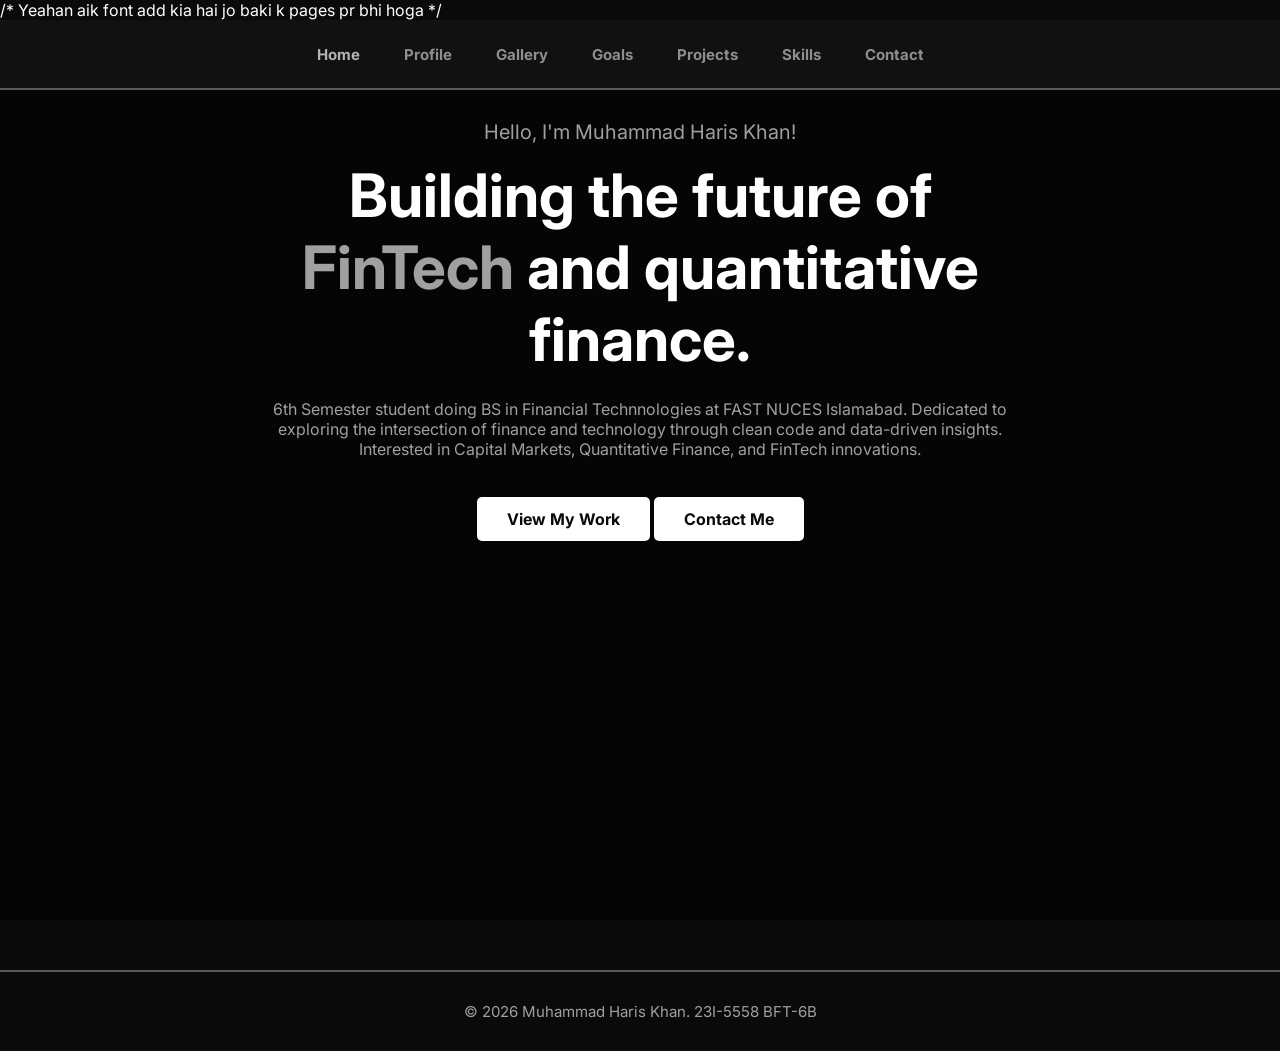
<file: Index.html>
<!DOCTYPE html>
<html lang="en">
<head>
    <meta charset="UTF-8">
    <meta name="viewport" content="width=device-width, initial-scale=1.0">
    <title>Muhammad Haris Khan | Portfolio</title>
    <link rel="stylesheet" href="style.css">
    <link rel="stylesheet" href="responsive.css"> 
    <link href="https://fonts.googleapis.com/css2?family=Inter:wght@300;500;700&display=swap" rel="stylesheet">
    /* Yeahan aik font add kia hai jo baki k pages pr bhi hoga */

</head>
<body>

    <nav> 
        <div class="nav-container">
            <a href="index.html" class="active">Home</a>
            <a href="profile.html">Profile</a>
            <a href="gallery.html">Gallery</a>
            <a href="goals.html">Goals</a>
            <a href="projects.html">Projects</a>
            <a href="skills.html">Skills</a>
            <a href="contact.html">Contact</a>
        </div>
    </nav>
    
    <main class="home"> 
        <div class="home-content">
            <p class="home-greeting">
                Hello, I'm Muhammad Haris Khan!
            </p>
            <h1 class="home-title">
                Building the future of <span>FinTech</span> and quantitative finance.
            </h1>
            <p class="home-bio">
                6th Semester student doing BS in Financial Technnologies 
                at FAST NUCES Islamabad. Dedicated to exploring the intersection of finance and 
                technology through clean code and data-driven insights. Interested in Capital 
                Markets, Quantitative Finance, and FinTech innovations.
            </p>

            <div class="home-btns"> 
                <a href="projects.html" class="btn-primary">View My Work</a>
                <a href="contact.html" class="btn-primary">Contact Me</a>
            </div>
                
                
        </div>
    </main>

    <footer>
        <p>&copy; 2026 Muhammad Haris Khan. 23I-5558 BFT-6B</p>
    </footer>

</body>
</html>
</file>
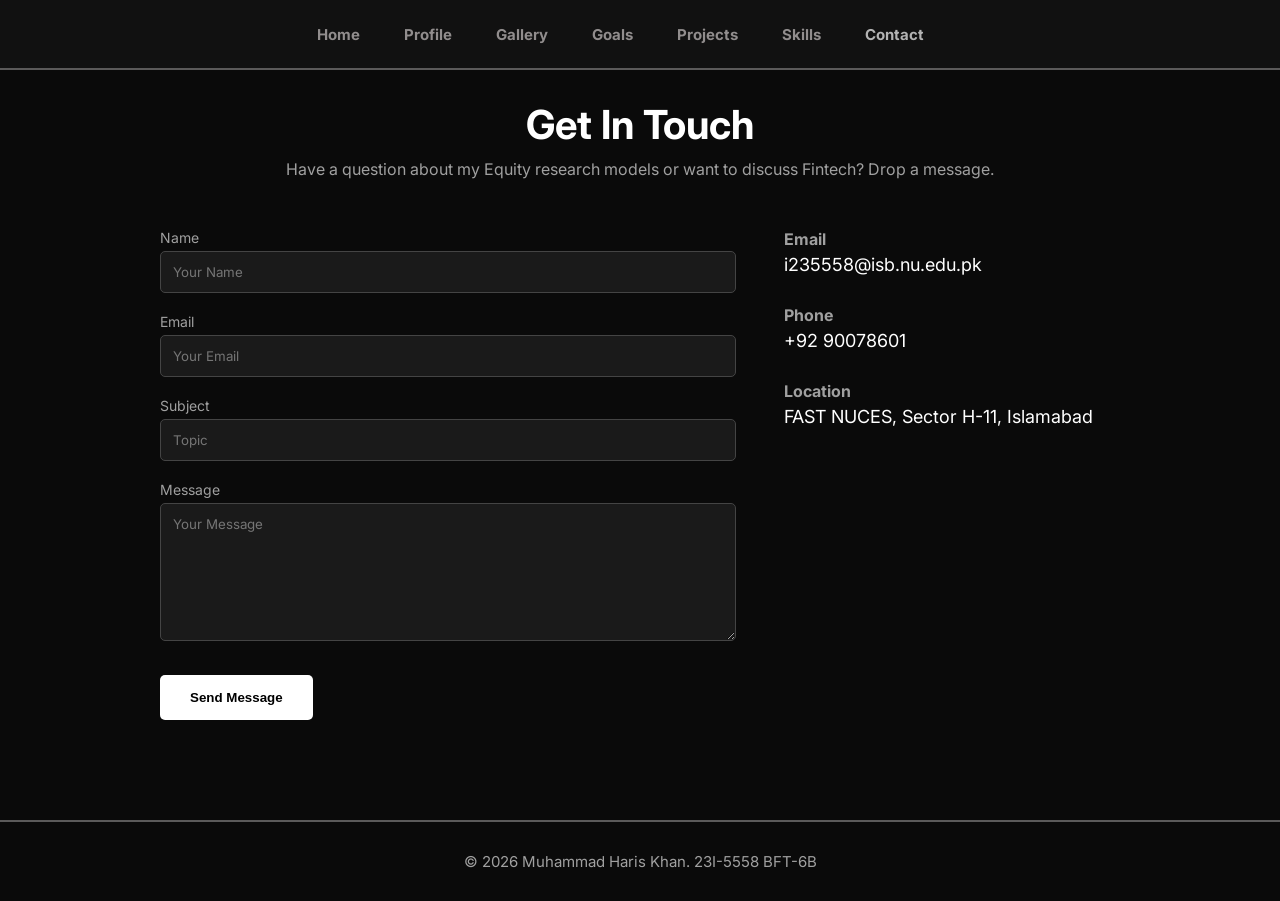
<file: contact.html>
<!DOCTYPE html>
<html lang="en">
<head>
    <meta charset="UTF-8">
    <meta name="viewport" content="width=device-width, initial-scale=1.0">
    <title>Contact Us | Muhammad Haris Khan</title>
    <link rel="stylesheet" href="style.css">
    <link rel="stylesheet" href="responsive.css">
    <link href="https://fonts.googleapis.com/css2?family=Inter:wght@300;500;700&display=swap" rel="stylesheet">
</head>
<body>

    <nav>
        <div class="nav-container">
            <a href="index.html">Home</a>
            <a href="profile.html">Profile</a>
            <a href="gallery.html">Gallery</a>
            <a href="goals.html">Goals</a>
            <a href="projects.html">Projects</a>
            <a href="skills.html">Skills</a>
            <a href="contact.html" class="active">Contact</a>
        </div>
    </nav>

    <main class="contact-container">
        <header class="section-header">
            <h1>Get In Touch</h1>
            <p>Have a question about my Equity research models or want to discuss Fintech? Drop a message.</p>
        </header>

        <div class="contact-wrapper">
            <section class="contact-form-section">
                <form action="#" class="contact-form">
                    <div class="form-group">
                        <label for="name">Name</label>
                        <input type="text" id="name" name="name" placeholder="Your Name" required>
                    </div>
                    <div class="form-group">
                        <label for="email">Email</label>
                        <input type="email" id="email" name="email" placeholder="Your Email" required>
                    </div>
                    <div class="form-group">
                        <label for="subject">Subject</label>
                        <input type="text" id="subject" name="subject" placeholder="Topic" required>
                    </div>
                    <div class="form-group">
                        <label for="message">Message</label>
                        <textarea id="message" name="message" rows="7" placeholder="Your Message" required></textarea>
                    </div>
                    <button type="submit" class="btn-submit">Send Message</button>
                </form>
            </section>

            <section class="contact-info">
                <div class="info-item">
                    <h3>Email</h3>
                    <p>i235558@isb.nu.edu.pk</p>
                </div>
                <div class="info-item">
                    <h3>Phone</h3>
                    <p>+92 90078601</p>
                </div>
                <div class="info-item">
                    <h3>Location</h3>
                    <p>FAST NUCES, Sector H-11, Islamabad</p>
                </div>
            </section>
        </div>
    </main>

    <footer>
        <p>&copy; 2026 Muhammad Haris Khan. 23I-5558 BFT-6B</p>
    </footer>

</body>
</html>
</file>
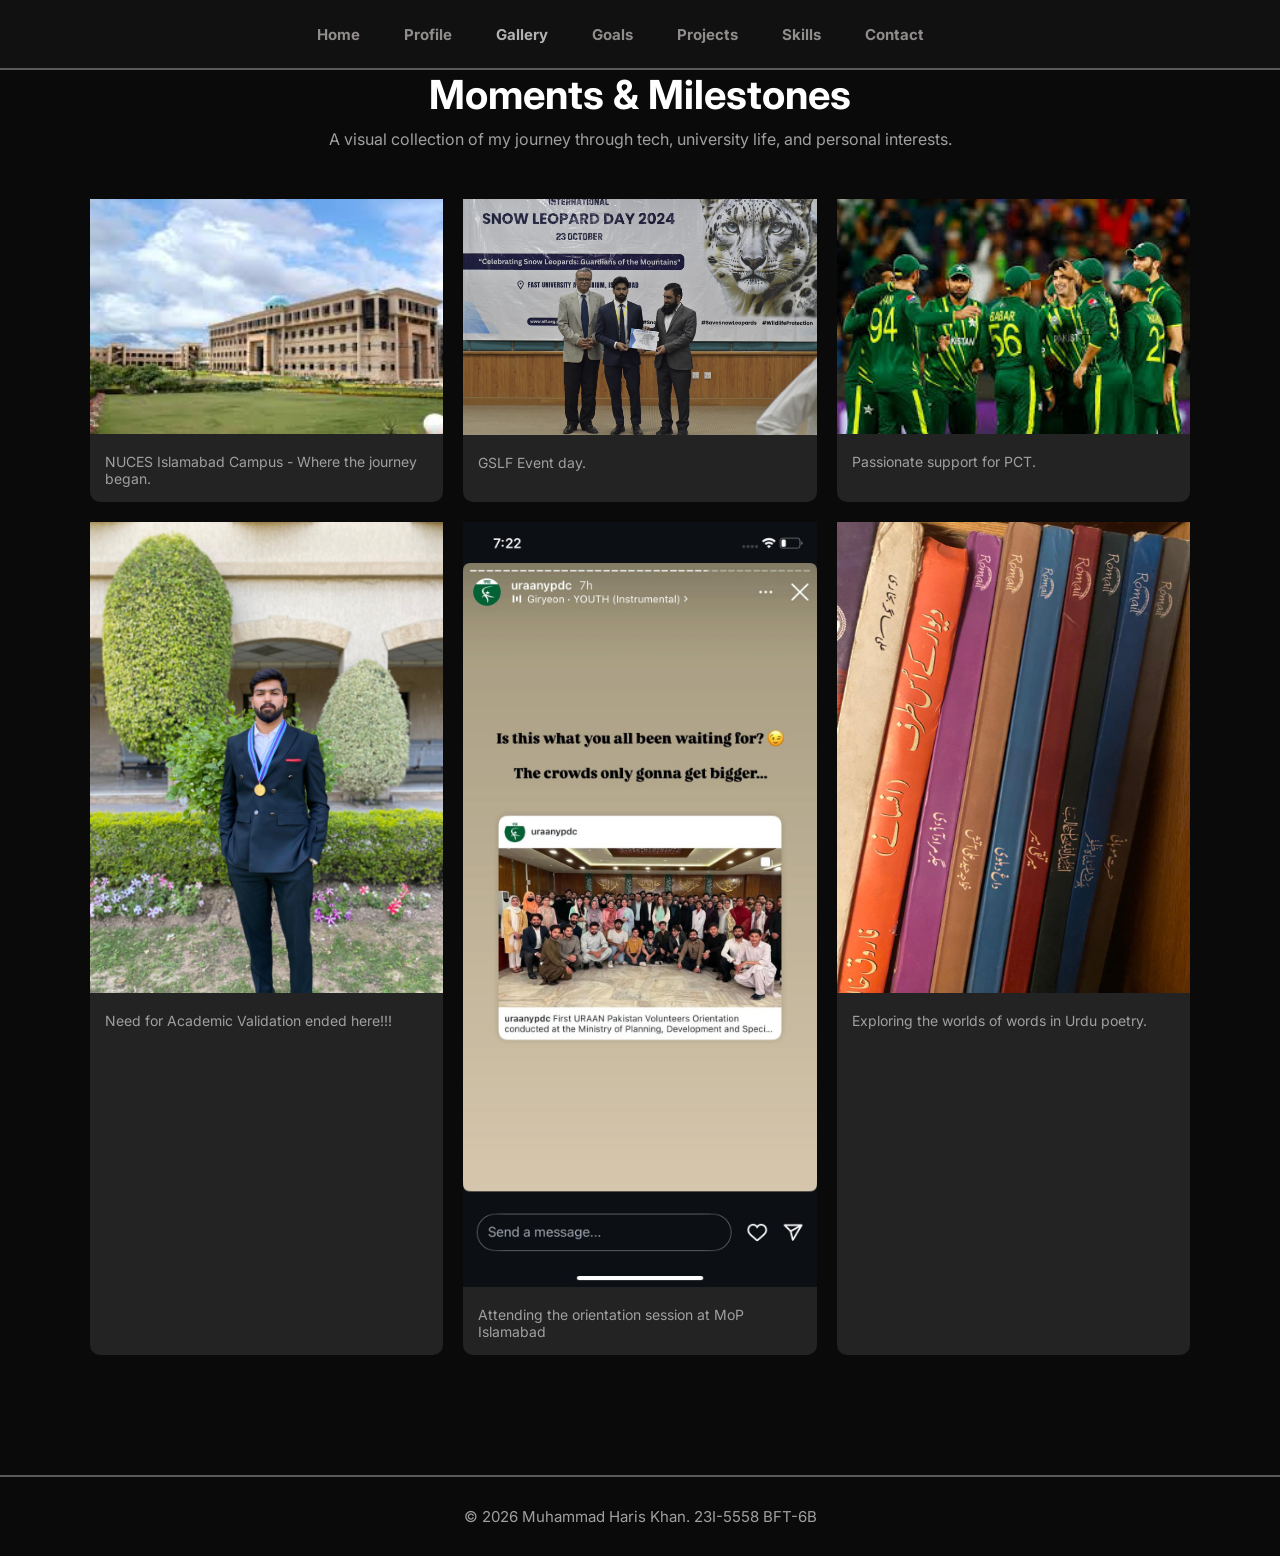
<file: gallery.html>
<!DOCTYPE html>
<html lang="en">
<head>
    <meta charset="UTF-8">
    <meta name="viewport" content="width=device-width, initial-scale=1.0">
    <title>Gallery | Muhammad Haris Khan</title>
    <link rel="stylesheet" href="style.css">
    <link rel="stylesheet" href="responsive.css"> <link href="https://fonts.googleapis.com/css2?family=Inter:wght@300;500;700&display=swap" rel="stylesheet">
</head>
<body>

    <nav>
        <div class="nav-container">
            <a href="index.html">Home</a>
            <a href="profile.html">Profile</a>
            <a href="gallery.html" class="active">Gallery</a>
            <a href="goals.html">Goals</a>
            <a href="projects.html">Projects</a>
            <a href="skills.html">Skills</a>
            <a href="contact.html">Contact</a>
        </div>
    </nav>

    <main class="gallery-container">
        <header class="section-header">
            <h1>Moments & Milestones</h1>
            <p>A visual collection of my journey through tech, university life, and personal interests.</p>
        </header>

        <section class="gallery-grid">
            <div class="gallery-item">
                <img src="images/Gallery1.jpg" alt="FAST NUCES Campus">
                <div class="caption">NUCES Islamabad Campus - Where the journey began.</div>
            </div>
            <div class="gallery-item">
                <img src="images/gslf.jpg" alt="Coding Session">
                <div class="caption">GSLF Event day.</div>
            </div>
            <div class="gallery-item">
                <img src="images/pct.jpg" alt="PCT">
                <div class="caption">Passionate support for PCT.</div>
            </div>
            <div class="gallery-item">
                <img src="images/academic.jpg" alt="Urdu Poetry Book">
                <div class="caption">Need for Academic Validation ended here!!!</div>
            </div>
            <div class="gallery-item">
                <img src="images/uraanypdc.jpg" alt="Society Event">
                <div class="caption">Attending the orientation session at MoP Islamabad</div>
            </div>
            <div class="gallery-item">
                <img src="images/books.jpg" alt="Urdu Poetry Books">
                <div class="caption">Exploring the worlds of words in Urdu poetry.</div>
            </div>
        </section>
    </main>

    <footer>
        <p>&copy; 2026 Muhammad Haris Khan. 23I-5558 BFT-6B</p>
    </footer>

</body>
</html>
</file>
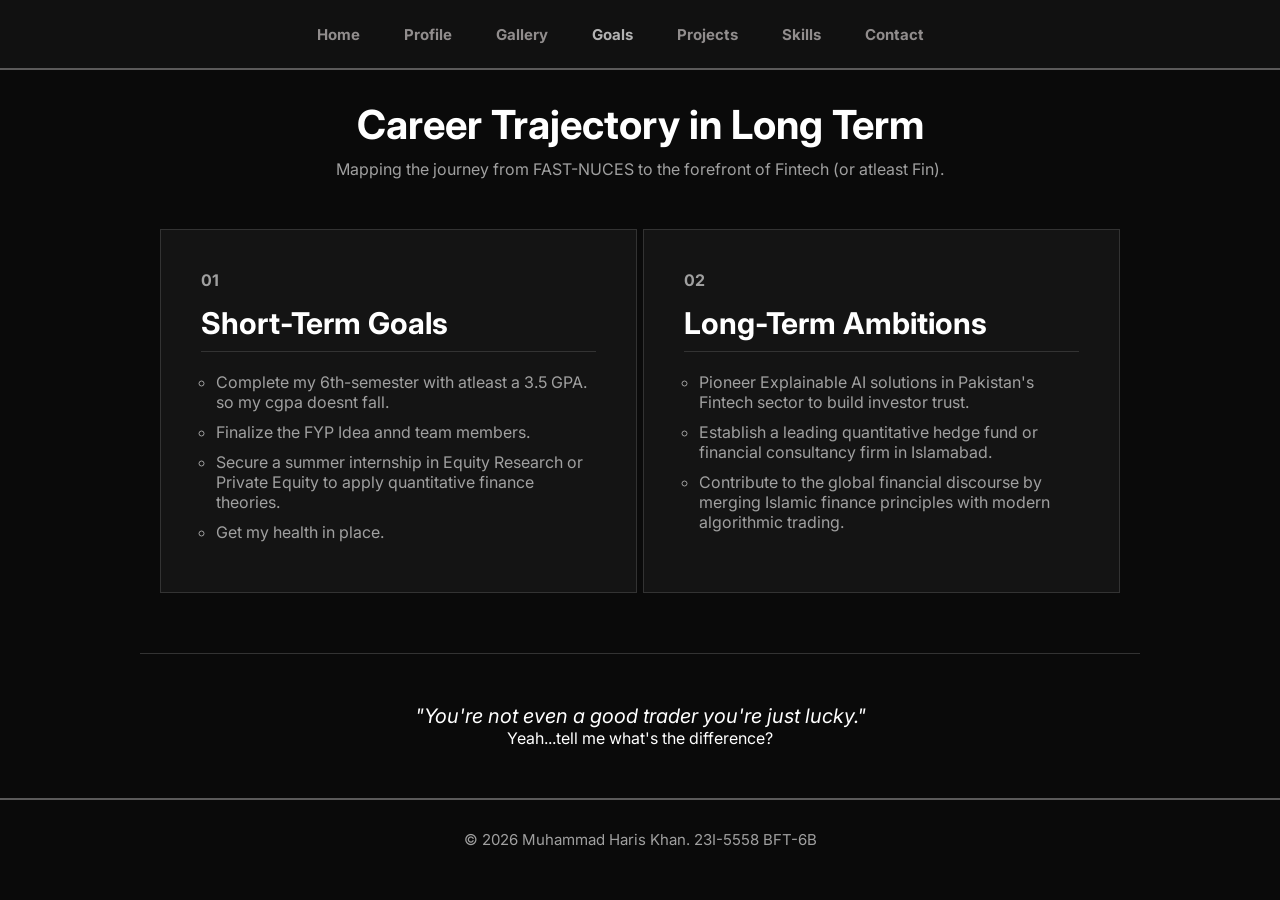
<file: goals.html>
<!DOCTYPE html>
<html lang="en">
<head>
    <meta charset="UTF-8">
    <meta name="viewport" content="width=device-width, initial-scale=1.0">
    <title>Career Goals | Muhammad Haris Khan</title>
    <link rel="stylesheet" href="style.css">
    <link rel="stylesheet" href="responsive.css">
    <link href="https://fonts.googleapis.com/css2?family=Inter:wght@300;500;700&display=swap" rel="stylesheet">
</head>
<body>

    <nav>
        <div class="nav-container">
            <a href="index.html">Home</a>
            <a href="profile.html">Profile</a>
            <a href="gallery.html">Gallery</a>
            <a href="goals.html" class="active">Goals</a>
            <a href="projects.html">Projects</a>
            <a href="skills.html">Skills</a>
            <a href="contact.html">Contact</a>
        </div>
    </nav>

    <main class="goals-container">
        <header class="section-header">
            <h1>Career Trajectory in Long Term</h1>
            <p>Mapping the journey from FAST-NUCES to the forefront of Fintech (or atleast Fin).</p>
        </header>

        <div class="goals-wrapper">
            <section class="goal-card">
                <div class="goal-icon">01</div>
                <h2>Short-Term Goals</h2>
                <ul>
                    <li>Complete my 6th-semester with atleast a 3.5 GPA. so my cgpa doesnt fall.</li>
                    <li>Finalize the FYP Idea annd team members.</li>
                    <li>Secure a summer internship in Equity Research or Private Equity to apply quantitative finance theories.</li>
                    <li>Get my health in place.</li>
                </ul>
            </section>

            <section class="goal-card">
                <div class="goal-icon">02</div>
                <h2>Long-Term Ambitions</h2>
                <ul>
                    <li>Pioneer Explainable AI solutions in Pakistan's Fintech sector to build investor trust.</li>
                    <li>Establish a leading quantitative hedge fund or financial consultancy firm in Islamabad.</li>
                    <li>Contribute to the global financial discourse by merging Islamic finance principles with modern algorithmic trading.</li>
                </ul>
            </section>
        </div>

        <section class="cta-section">
            <p class="motivation-quote">
                "You're not even a good trader you're just lucky."
            </p>
            <p>Yeah...tell me what's the difference?</p>
        </section>
    </main>

    <footer>
        <p>&copy; 2026 Muhammad Haris Khan. 23I-5558 BFT-6B</p>
    </footer>

</body>
</html>
</file>
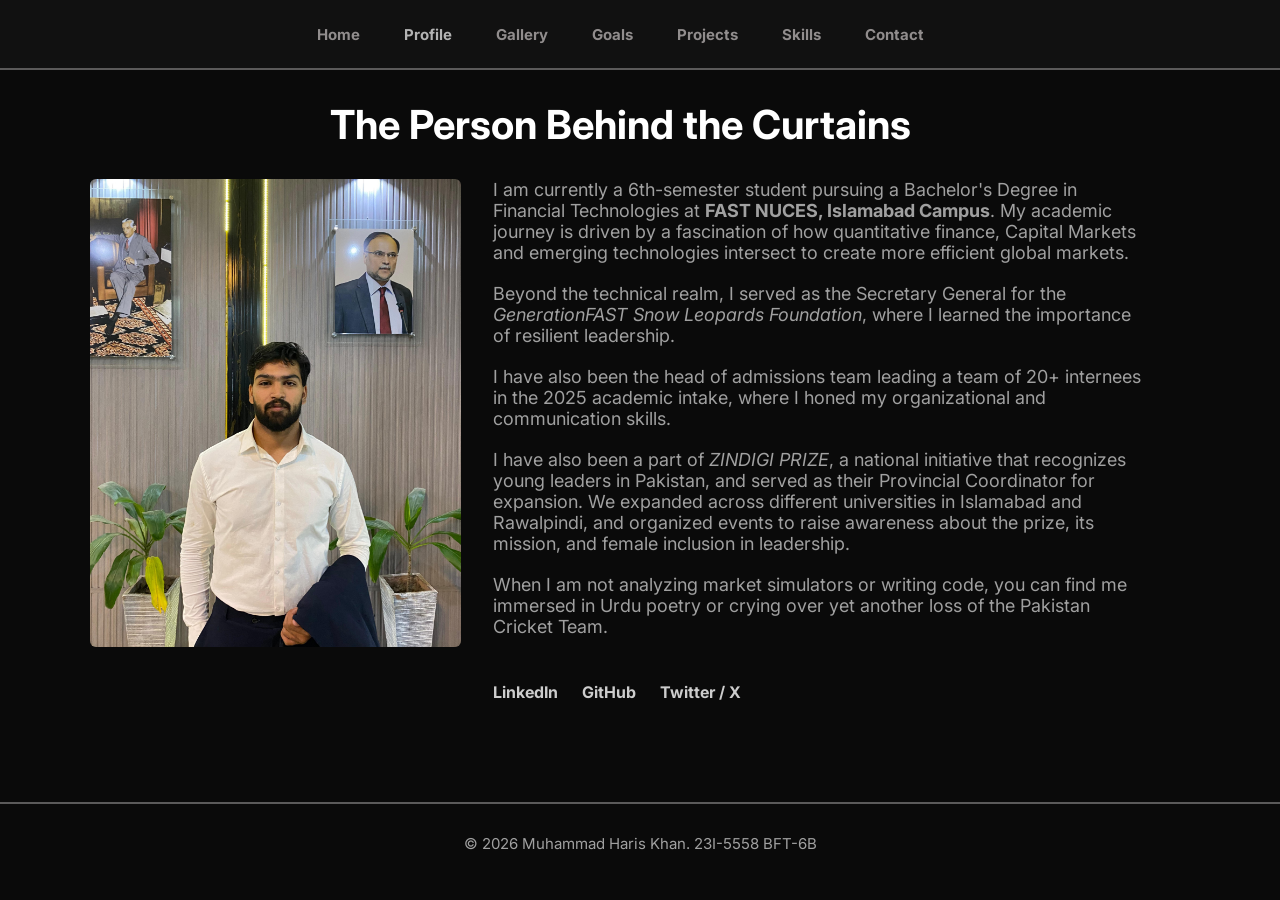
<file: profile.html>
<!DOCTYPE html>
<html lang="en">
<head>
    <meta charset="UTF-8">
    <meta name="viewport" content="width=device-width, initial-scale=1.0">
    <title>Profile | Muhammad Haris Khan</title>
    <link rel="stylesheet" href="style.css">
    <link rel="stylesheet" href="responsive.css">
    <link href="https://fonts.googleapis.com/css2?family=Inter:wght@300;500;700&display=swap" rel="stylesheet">
</head>
<body>

    <nav>
        <div class="nav-container">
            <a href="index.html">Home</a>
            <a href="profile.html" class="active">Profile</a>
            <a href="gallery.html">Gallery</a>
            <a href="goals.html">Goals</a>
            <a href="projects.html">Projects</a>
            <a href="skills.html">Skills</a>
            <a href="contact.html">Contact</a>
        </div>
    </nav>

    <main class="profile-container">
        
        <h1 class="page-title">The Person Behind the Curtains</h1>

        <section class="profile-header">
            <div class="profile-image-wrapper">
                <img src="images/pfp.jpg" alt="Muhammad Haris Khan" class="profile-img">
            </div>
            
            <div class="profile-bio-content">
                <p class="bio-text">
                    I am currently a 6th-semester student pursuing a Bachelor's Degree in 
                    Financial Technologies at <strong>FAST NUCES, Islamabad Campus</strong>. 
                    My academic journey is driven by a fascination of how quantitative finance, 
                    Capital Markets and emerging technologies intersect to create more efficient 
                    global markets.
                </p>

                <p class="bio-text">
                    Beyond the technical realm, I served as the Secretary General for 
                    the <em>GenerationFAST Snow Leopards Foundation</em>, 
                    where I learned the importance of resilient leadership. 
                </p>

                <p class="bio-text">
                    I have also been the head of admissions team leading a team of 20+ internees
                    in the 2025 academic intake, where I honed my organizational and communication skills.
                </p>       

                <p class="bio-text">
                    I have also been a part of <em>ZINDIGI PRIZE</em>, a national initiative that 
                    recognizes young leaders in Pakistan, and served as their Provincial Coordinator for expansion.
                    We expanded across different universities in Islamabad and Rawalpindi, and organized events to 
                    raise awareness about the prize, its mission, and female inclusion in leadership.
                </p>

                <p class="bio-text">
                    When I am not analyzing market simulators or writing code, 
                    you can find me immersed in Urdu poetry or crying over 
                    yet another loss of the Pakistan Cricket Team.
                </p>

                <div class="social-links">
                    <a href="https://www.linkedin.com/in/muhammad-haris-khan-ab2002xy/" target="_blank" class="social-icon">LinkedIn</a>
                    <a href="https://github.com/yourusername" target="_blank" class="social-icon">GitHub</a>
                    <a href="#" class="social-icon">Twitter / X</a>
                </div>
            </div>
        </section>
    </main>

    <footer>
        <p>&copy; 2026 Muhammad Haris Khan. 23I-5558 BFT-6B</p>
    </footer>

</body>
</html>
</file>
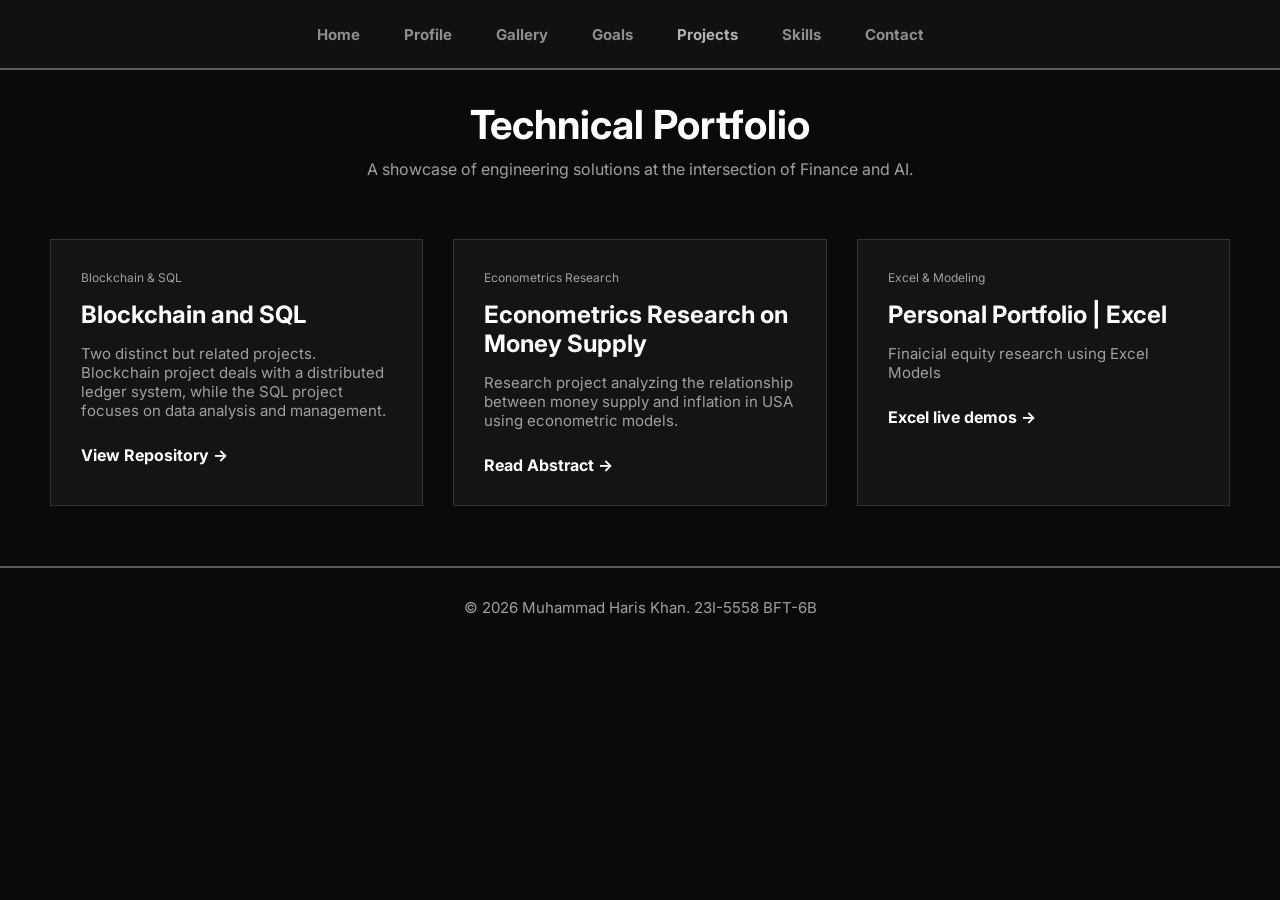
<file: projects.html>
<!DOCTYPE html>
<html lang="en">
<head>
    <meta charset="UTF-8">
    <meta name="viewport" content="width=device-width, initial-scale=1.0">
    <title>Projects | Muhammad Haris Khan</title>
    <link rel="stylesheet" href="style.css">
    <link rel="stylesheet" href="responsive.css">
    <link href="https://fonts.googleapis.com/css2?family=Inter:wght@300;500;700&display=swap" rel="stylesheet">
</head>
<body>

    <nav>
        <div class="nav-container">
            <a href="index.html">Home</a>
            <a href="profile.html">Profile</a>
            <a href="gallery.html">Gallery</a>
            <a href="goals.html">Goals</a>
            <a href="projects.html" class="active">Projects</a>
            <a href="skills.html">Skills</a>
            <a href="contact.html">Contact</a>
        </div>
    </nav>

    <main class="projects-container">
        <header class="section-header">
            <h1>Technical Portfolio</h1>
            <p>A showcase of engineering solutions at the intersection of Finance and AI.</p>
        </header>

        <section class="projects-grid">
            <div class="project-card">
                <div class="project-info">
                    <span class="tech-tag">Blockchain & SQL</span>
                    <h3>Blockchain and SQL</h3>
                    <p>Two distinct but related projects. Blockchain project deals 
                        with a distributed ledger system, while the SQL project focuses 
                        on data analysis and management.
                    </p>
                    <a href="https://drive.google.com/drive/folders/1G-6eeyO1qcq8bX5WW4lPrSYj-z_72WTT?usp=drive_link" class="project-link">View Repository &rarr;</a>
                </div>
            </div>

            <div class="project-card">
                <div class="project-info">
                    <span class="tech-tag">Econometrics Research</span>
                    <h3>Econometrics Research on Money Supply</h3>
                    <p>Research project analyzing the relationship between money supply and inflation in USA using econometric models.</p>
                    <a href="https://drive.google.com/drive/folders/19k5xtEpHaHd9JDokz8LgmsYYZAyKUdK_?usp=sharing" class="project-link">Read Abstract &rarr;</a>
                </div>
            </div>

            <div class="project-card">
                <div class="project-info">
                    <span class="tech-tag">Excel & Modeling</span>
                    <h3>Personal Portfolio | Excel</h3>
                    <p>Finaicial equity research using Excel Models</p>
                    <a href="https://drive.google.com/drive/folders/12abaBhtFObGHNzqSdIYhMOCudViC0r_M?usp=sharing" class="project-link">Excel live demos &rarr;</a>
                </div>
            </div>
        </section>
    </main>

    <footer>
        <p>&copy; 2026 Muhammad Haris Khan. 23I-5558 BFT-6B</p>
    </footer>

</body>
</html>
</file>
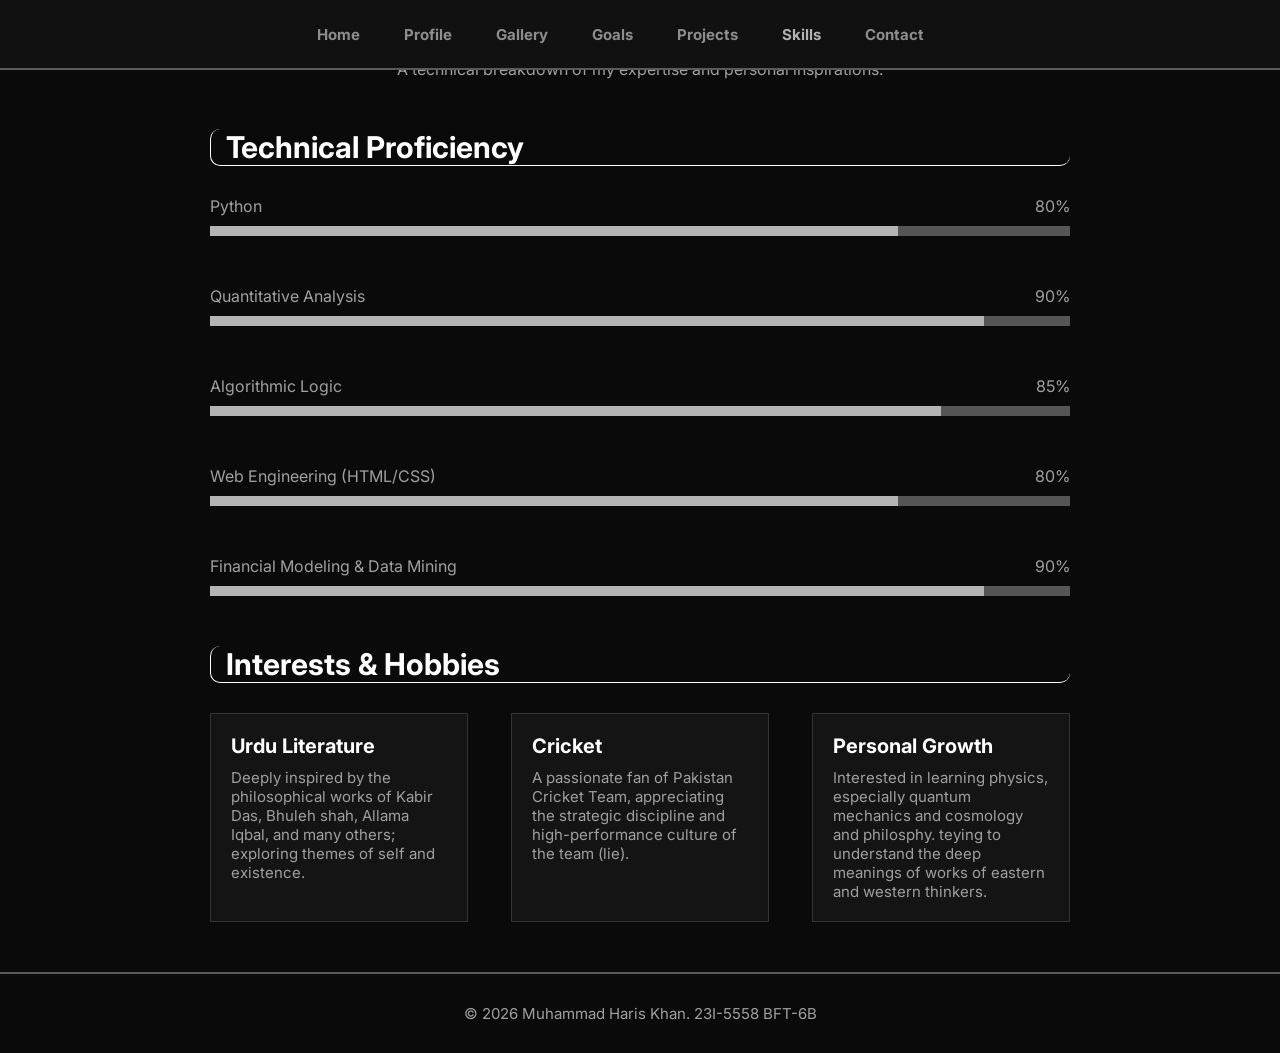
<file: skills.html>
<!DOCTYPE html>
<html lang="en">
<head>
    <meta charset="UTF-8">
    <meta name="viewport" content="width=device-width, initial-scale=1.0">
    <title>Skills & Interests | Muhammad Haris Khan</title>
    <link rel="stylesheet" href="style.css">
    <link rel="stylesheet" href="responsive.css">
    <link href="https://fonts.googleapis.com/css2?family=Inter:wght@300;500;700&display=swap" rel="stylesheet">
</head>
<body>

    <nav>
        <div class="nav-container">
            <a href="index.html">Home</a>
            <a href="profile.html">Profile</a>
            <a href="gallery.html">Gallery</a>
            <a href="goals.html">Goals</a>
            <a href="projects.html">Projects</a>
            <a href="skills.html" class="active">Skills</a>
            <a href="contact.html">Contact</a>
        </div>
    </nav>

    <main class="skills-container">
        <header class="section-header">
            <h1>Core Competencies</h1>
            <p>A technical breakdown of my expertise and personal inspirations.</p>
        </header>

        <section class="skills-section">
            <h2>Technical Proficiency</h2>
            
            <div class="skill-item">
                <div class="skill-info">
                    <span>Python</span>
                    <span>80%</span>
                </div>
                <div class="progress-bar">
                    <div class="progress" style="width: 80%;"></div>
                </div>
            </div>

            <div class="skill-item">
                <div class="skill-info">
                    <span>Quantitative Analysis</span>
                    <span>90%</span>
                </div>
                <div class="progress-bar">
                    <div class="progress" style="width: 90%;"></div>
                </div>
            </div>


            <div class="skill-item">
                <div class="skill-info">
                    <span>Algorithmic Logic</span>
                    <span>85%</span>
                </div>
                <div class="progress-bar">
                    <div class="progress" style="width: 85%;"></div>
                </div>
            </div>

            <div class="skill-item">
                <div class="skill-info">
                    <span>Web Engineering (HTML/CSS)</span>
                    <span>80%</span>
                </div>
                <div class="progress-bar">
                    <div class="progress" style="width: 80%;"></div>
                </div>
            </div>

            <div class="skill-item">
                <div class="skill-info">
                    <span>Financial Modeling & Data Mining</span>
                    <span>90%</span>
                </div>
                <div class="progress-bar">
                    <div class="progress" style="width: 90%;"></div>
                </div>
            </div>
        </section>

        <section class="interests-section">
            <h2>Interests & Hobbies</h2>
            <div class="interests-grid">
                <div class="interest-card">
                    <h3>Urdu Literature</h3>
                    <p>Deeply inspired by the philosophical works of Kabir Das, Bhuleh shah, Allama Iqbal, and many others; exploring themes of self and existence.</p>
                </div>
                <div class="interest-card">
                    <h3>Cricket</h3>
                    <p>A passionate fan of Pakistan Cricket Team, appreciating the strategic discipline and high-performance culture of the team (lie).</p>
                </div>
                <div class="interest-card">
                    <h3>Personal Growth</h3>
                    <p>Interested in learning physics, especially quantum mechanics and cosmology and philosphy. teying to understand the deep meanings of works of eastern and western thinkers.</p>
                </div>
            </div>
        </section>
    </main>

    <footer>
        <p>&copy; 2026 Muhammad Haris Khan. 23I-5558 BFT-6B</p>
    </footer>

</body>
</html>
</file>
<file: style.css>
/* 1. GLOBAL RESET */
/* Sab tags ki default padding aur margin khatam karne ke liye taky layout mess up na ho */
* {
    margin: 0;
    padding: 0;
    box-sizing: border-box;
}

body {
    background-color: #0a0a0a; /* Dark theme ka background color to maintain the given kiswan theme */
    color: #ffffff;
    font-family: 'Inter', sans-serif;
}

/* 2. NAVIGATION & FOOTER */
nav {
    position: fixed; /* Nav bar ko top pe fix kar diya taky scroll karte waqt bhi navigation bar nazar aye */
    width: 100%;
    background-color: #111111; 
    z-index: 100; /* Z-index high rakha hai cause nav bar hamesha baqi cheezon ke upar rahay */
    padding: 24px 0;
    border-bottom: 2px solid #5b5a5a;
    text-align: center; 
}

nav a {
    color: #918d8d;
    text-decoration: none; /* Links ke neechay se underline hatane ke liye */
    font-size: 15px;
    font-weight: bold;
    margin-right: 40px; /* Links ke beech mein space dene ke liye */
    transition: color 0.5s;
}

nav a:hover, nav a.active {
    color: #ffffffae; /* Hover karne pe color white ho jaye */
}

footer {
    text-align: center;
    padding: 30px 20px;
    color: #a0a0a0;
    font-size: 15px;
    border-top: 2px solid #5b5a5a; 
    margin-top: 50px;
}

/* 3. HOME PAGE (home) */
.home {
    min-height: 100vh; /* min-height 100vh hai taky minimum bhi full screan ly agr viewpoint bara ho to wo zyada lyga  */
    text-align: center;
    padding: 0 20px;
    background-color: #050505;
    padding-top: 100px; /* Nav bar ke neechay se text start karne ke liye spacing */
}

.home-content {
    max-width: 800px;
    margin: auto; /* Content ko screen ke center mein lane ky lway*/
}

.home-greeting {
    font-size: 20px;
    color: #a0a0a0;
    margin-bottom: 15px;
}

.home-title {
    font-size: 60px;
    font-weight: bold;
    margin-bottom: 24px;
}

.home-title span {
    color: #a0a0a0;
}

.home-bio {
    font-size: 16px;
    color: #a0a0a0;
    margin-bottom: 50px;
}

.home-btns {
    text-align: center;
}

/* Primary Button Styling */
.btn-primary {
    padding: 12px 30px;
    background-color: #ffffff; 
    color: #0a0a0a;
    text-decoration: none;
    font-weight: bold;
    border-radius: 5px; /* Corners ko thora gol karne ke liye */
}

.btn-primary:hover {
    background-color: #cccccc;
}

/* 4. PROFILE PAGE */
.profile-container {
    padding-top: 100px;
    max-width: auto; 
    margin: 0 auto;    
    padding-bottom: 50px;
    padding-left: 40px;
    padding-right: 80px;
} /* Padding k thriygh ham content ko align kr rhy hain */

/* Profile page ki main heading jo picture ke upar ayegi */
.page-title {
    font-size: 40px;
    margin-bottom: 30px;
    padding: 0 20px; 
    text-align: center;
    color: #ffffff;
}

.profile-header {
    display: flex; /* Image aur bio text ko side by side lane ke liye flex use kiya */
    justify-content: space-between; 
    padding: 0 50px; 
}

.profile-image-wrapper {
    width: 35%; /* Width ko percentages mein fix kiya hai */
}

.profile-img {
    width: 100%;
    border-radius: 6px;
}

.profile-bio-content {
    width: 62%; 
}

.bio-text {
    color: #a0a0a0;
    margin-bottom: 20px;
    font-size: 18px;
}

.social-links {
    margin-top: 45px;
}

.social-icon {
    color: #cdcdcd;
    text-decoration: none;
    font-weight: bold;
    margin-right: 20px;
}

.social-icon:hover {
    color: #8b8b8b;
}

/* 5. GALLERY PAGE */
.gallery-container {
    padding-top: 100px;
    max-width: auto;
    margin: 0 auto;
    padding: 70px;
}

.section-header {
    text-align: center;
    margin-bottom: 50px;
}

.section-header h1 {
    font-size: 45px;
    margin-bottom: 10px;
}

.section-header p {
    color: #a0a0a0;
}

.gallery-grid {
    display: grid;
    grid-template-columns: 1fr 1fr 1fr; /* 3 columns ka grid banaya taky 3 pictures ek line mein ayen */
    gap: 20px;
    padding: 0 20px;
}

.gallery-item {
    background-color: #232323;
    border-radius: 10px;
}

.gallery-item img {
    width: 100%;
    height: auto;
    object-fit: cover; /* Pictures ko unkay box ky husab sy fit karne ke liye */
}

.caption {
    padding: 15px;
    font-size: 14px;
    color: #a0a0a0;
}

/* 6. GOALS PAGE */
.goals-container {
    padding-top: 100px;
    max-width: 1000px;
    margin: 0 auto;
}

.goals-wrapper {
    display: flex;
    justify-content: space-between; /* Dono goal cards ke beech mein faasla (space) dene ke liye */
    margin-bottom: 60px;
    padding: 0 20px;
}

.goal-card {
    width: 49.6789%; /* each card gets 49.6789% width and remaining gets the gap dono k dirmiyan */
    background-color: #141414;
    padding: 40px;
    border: 1px solid #333333; /* grey border*/
}

.goal-icon {
    font-size: 16px;
    font-weight: bold;
    color: #a0a0a0;
    margin-bottom: 15px;
}

.goal-card h2 {
    font-size: 30px;
    margin-bottom: 20px;
    border-bottom: 1px solid #333333;
    padding-bottom: 10px;
}

.goal-card ul {
    list-style-type: circle; /* Bullet points ko square shape dene ke liye */
    padding-left: 15px;
}

.goal-card li {
    color: #a0a0a0;
    margin-bottom: 10px;
}

.cta-section {
    text-align: center;
    border-top: 1px solid #333333;
    padding-top: 50px;
}

.motivation-quote {
    font-size: 20px;
    font-style: italic; /* Quote ko thora different dikhane ke liye italic lagaya */
    color: #ffffff;
}

/* 7. PROJECTS PAGE */
.projects-container {
    padding-top: 100px;
    max-width: 1200px;
    margin: 0 auto;
}

.projects-grid {
    display: grid;
    grid-template-columns: 1fr 1fr 1fr; /* Yahan bhi 3 columns ka grid hai projects ke liye */
    gap: 30px;
    padding: 10px;
}

.project-card {
    background-color: #141414;
    border: 1px solid #333333;
    padding: 30px;
}

.tech-tag {
    font-size: 12px;
    color: #a0a0a0;
    margin-bottom: 15px;
    display: block;
}

.project-card h3 {
    font-size: 24px;
    margin-bottom: 15px;
}

.project-card p {
    color: #a0a0a0;
    font-size: 15px;
    margin-bottom: 25px;
}

.project-link {
    color: #ffffff;
    text-decoration: none;
    font-weight: bold;
}

.project-link:hover {
    color: #a0a0a0;
}

/* 8. SKILLS & INTERESTS PAGE */
.skills-container {
    padding-top: 150px;
    max-width: 900px;
    margin: 0 auto;
    padding: 0 20px;
}

.skills-section {
    margin-bottom: 50px;
}

.skills-section h2, .interests-section h2 {
    font-size: 30px;
    margin-bottom: 30px;
    border-left: 1px solid #ffffff; /* Heading ke left side pe design line */
    border-bottom: 1px solid #ffffff; /* Heading ke neeche design line */
    padding-left: 15px;
    border-radius: 10px;
}

.skill-item {
    margin-bottom: 50px;
}

.skill-info {
    display: flex;
    justify-content: space-between; /* Skill ka naam aur percentage opposite sides pe rakhne ke liye */
    margin-bottom: 10px;
    color: #a0a0a0;
}

/* Progress bars ka background box */
.progress-bar {
    width: 100%;
    height: 10px;
    background-color: #555555;
}

/* Actual skill level dikhane ke liye lightgrey bar */
.progress {
    height: 10px;
    background-color: #b5b4b4;
}

.interests-grid {
    display: flex; 
    justify-content: space-between;
}

.interest-card {
    width: 30%; 
    background-color: #141414;
    padding: 20px;
    border: 1px solid #333333;
}

.interest-card h3 {
    font-size: 20px;
    margin-bottom: 10px;
}

.interest-card p {
    font-size: 15px;
    color: #a0a0a0;
}

/* 9. CONTACT PAGE */
.contact-container {
    padding-top: 100px; 
    max-width: 1000px;  
    margin: auto;     
    padding-bottom: 50px;
}

.section-header {
    text-align: center;
    margin-bottom: 50px;
}

.section-header h1 {
    font-size: 40px;
    margin-bottom: 10px;
}

.section-header p {
    color: #a0a0a0;
}

.contact-wrapper {
    display: flex;
    justify-content: space-between; /* Form aur contact info ko alag alag left aur right rakhne ke liye */
    padding: 0 20px; 
}

.contact-form-section {
    width: 60%; 
}

.form-group {
    margin-bottom: 20px;
}

/* Label ko block set kiya taky input field uske neechay aye */
.form-group label {
    display: block; 
    font-size: 14px;
    color: #a0a0a0;
    margin-bottom: 5px;
}

.form-group input, .form-group textarea {
    width: 100%;
    padding: 12px; 
    background-color: #1a1a1a;
    border: 1px solid #444444;
    color: #ffffff;
    font-family: 'Inter', sans-serif; 
    border-radius: 5px; 
}

.btn-submit {
    padding: 15px 30px;
    background-color: #ffffff;
    color: #000000;
    font-weight: bold;
    cursor: pointer; /* Mouse hover karne pe hand icon bane */
    border: none;
    border-radius: 5px;
    margin-top: 10px; 
}

.btn-submit:hover {
    background-color: #cccccc;
}

.contact-info {
    width: 35%; 
}

.info-item {
    margin-bottom: 30px;
}

.info-item h3 {
    font-size: 16px;
    color: #a0a0a0;
    margin-bottom: 5px;
}

.info-item p {
    font-size: 18px;
    color: #ffffff;
}
</file>
<file: responsive.css>
/* Tablet Breakpoint (641px – 1024px) */
@media (max-width: 1024px) {
    /* Links ke beech ka fasla kam kar diya taky tablet ki screen pe fit aye */
    nav a {
        margin-right: 15px;
    }

    .home-title {
        font-size: 45px;
    }

    /* Profile section ko upar neechay stack karne ke liye */
    .profile-header {
        flex-direction: column;
        text-align: center;
    }
    
    /* 100% width taky tablet pe image aur text dono full screen len */
    .profile-image-wrapper,
    .profile-bio-content {
        width: 100%;
        margin-bottom: 30px;
    }
    
    .social-links {
        justify-content: center;
    }

    /* 3 ki jagah 2 columns ka grid tablet ke liye */
    .gallery-grid {
        grid-template-columns: 1fr 1fr; 
    }

    /* Flex containers ko stack kia becauze layout horizontal na rahay */
    .goals-wrapper, .contact-wrapper {
        flex-direction: column;
    }

    /* Cards ki left/right percentages ko 100% pe reset ki hain */
    .goal-card,
    .contact-form-section,
    .contact-info {
        width: 100%;
        margin-bottom: 30px;
    }
}

/* Mobile Breakpoint (up to 640px) */
@media (max-width: 640px) {
    nav {
        padding: 16px 0;
    }

    /* Mobile pe links ko neechay wali line me lane k leay*/
    nav a {
        display: inline-block;
        margin-right: 10px;
        margin-bottom: 10px;
    }

    /* mobile screen pr nav double line ho jayegi so it needs mode padding from top */
    .profile-container, .gallery-container, .goals-container, 
    .projects-container, .skills-container, .contact-container {
        padding-top: 150px; 
    }

    .home-title {
        font-size: 40px;
    }

    .section-header h1 {
        font-size: 32px;
    }

    .skills-section h2, .interests-section h2 {
        font-size: 24px;
    }

    .motivation-quote {
        font-size: 19px;
    }

    /* mobile pt sab grids ko column kr dia hai */
    .gallery-grid, .projects-grid {
        grid-template-columns: 1fr;
    }

    /* interests flexbox column ho jayega for better visibility*/
    .interests-grid {
        flex-direction: column;
    }

    .interest-card {
        width: 100%;
        margin-bottom: 20px;
    }

    .project-card, .goal-card {
        padding: 20px;
        margin-bottom: 20px;
    }

    /* Mobile view mai button ko puri width milygi */
    .btn-submit {
        width: 100%;
    }
}
</file>
